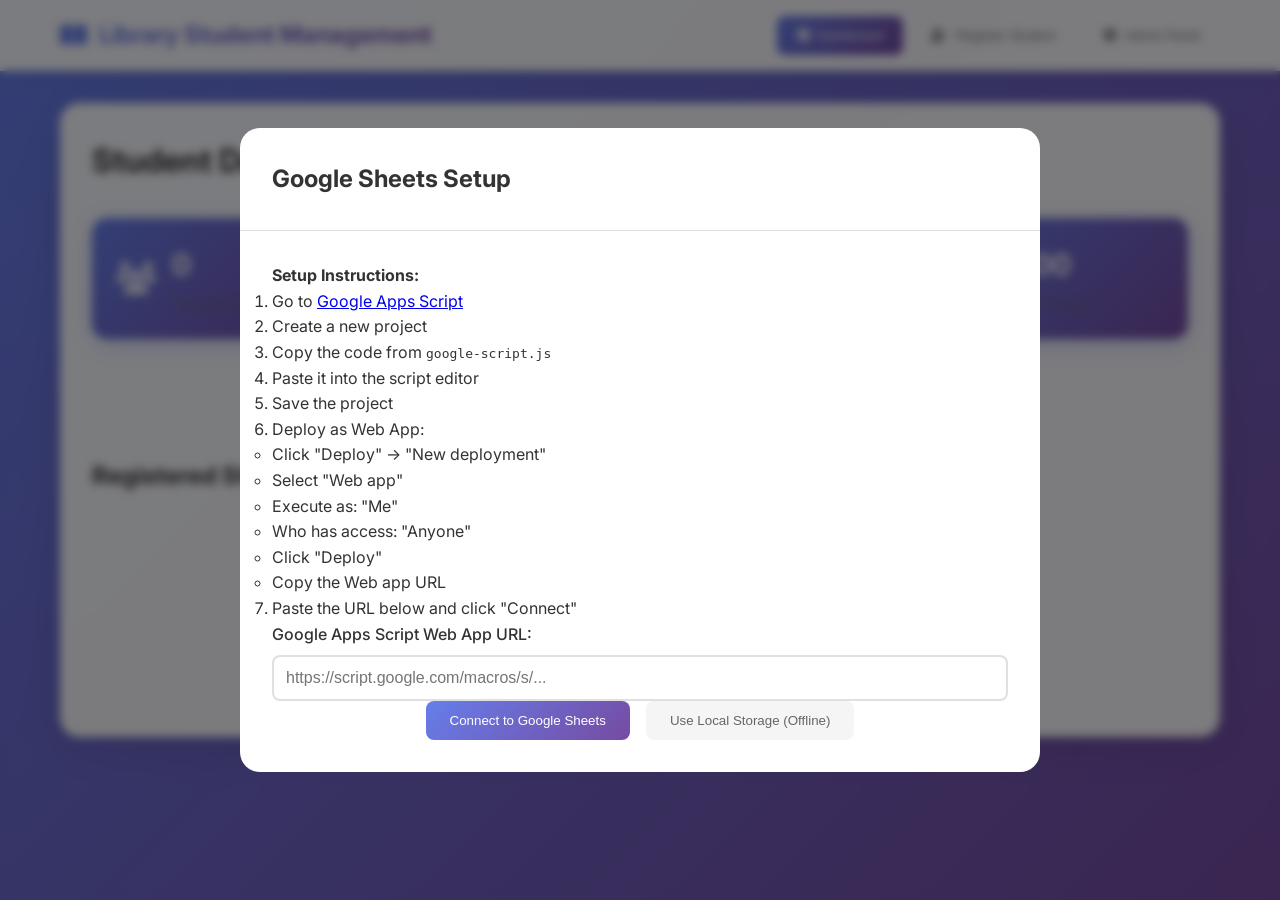
<file: Student-Management-System/index.html>
<!DOCTYPE html>
<html lang="en">
<head>
    <meta charset="UTF-8">
    <meta name="viewport" content="width=device-width, initial-scale=1.0">
    <title>Student Management System - Library</title>
    <link rel="stylesheet" href="styles.css">
    <link href="https://fonts.googleapis.com/css2?family=Inter:wght@300;400;500;600;700&display=swap" rel="stylesheet">
    <link rel="stylesheet" href="https://cdnjs.cloudflare.com/ajax/libs/font-awesome/6.4.0/css/all.min.css">
</head>
<body>
    <!-- Header -->
    <header class="header">
        <div class="container">
            <div class="header-content">
                <div class="logo">
                    <i class="fas fa-book-open"></i>
                    <h1>Library Student Management</h1>
                </div>
                <nav class="nav">
                    <button class="nav-btn active" data-page="dashboard">
                        <i class="fas fa-dashboard"></i> Dashboard
                    </button>
                    <button class="nav-btn" data-page="register">
                        <i class="fas fa-user-plus"></i> Register Student
                    </button>
                    <button class="nav-btn" data-page="admin">
                        <i class="fas fa-cog"></i> Admin Panel
                    </button>
                </nav>
            </div>
        </div>
    </header>

    <!-- Main Content -->
    <main class="main">
        <div class="container">
            <!-- Dashboard Page -->
            <section id="dashboard" class="page active">
                <div class="page-header">
                    <h2>Student Dashboard</h2>
                    <div class="stats-grid">
                        <div class="stat-card">
                            <div class="stat-icon">
                                <i class="fas fa-users"></i>
                            </div>
                            <div class="stat-info">
                                <h3 id="total-students">0</h3>
                                <p>Total Students</p>
                            </div>
                        </div>
                        <div class="stat-card">
                            <div class="stat-icon">
                                <i class="fas fa-desktop"></i>
                            </div>
                            <div class="stat-info">
                                <h3 id="total-desks">0</h3>
                                <p>Assigned Desks</p>
                            </div>
                        </div>
                        <div class="stat-card">
                            <div class="stat-icon">
                                <i class="fas fa-money-bill-wave"></i>
                            </div>
                            <div class="stat-info">
                                <h3 id="total-revenue">₹0</h3>
                                <p>Total Revenue</p>
                            </div>
                        </div>
                        <div class="stat-card">
                            <div class="stat-icon">
                                <i class="fas fa-tag"></i>
                            </div>
                            <div class="stat-info">
                                <h3 id="desk-charge">₹500</h3>
                                <p>Desk Charge</p>
                            </div>
                        </div>
                    </div>
                </div>

                <div class="search-section">
                    <div class="search-container">
                        <i class="fas fa-search"></i>
                        <input type="text" id="search-input" placeholder="Search students by name, email, or desk number...">
                        <button id="clear-search" class="btn-clear">Clear</button>
                    </div>
                </div>

                <div class="students-section">
                    <h3>Registered Students</h3>
                    <div id="students-list" class="students-grid">
                        <!-- Students will be dynamically added here -->
                    </div>
                    <div id="no-students" class="no-data">
                        <i class="fas fa-user-graduate"></i>
                        <p>No students registered yet</p>
                    </div>
                </div>
            </section>

            <!-- Register Student Page -->
            <section id="register" class="page">
                <div class="page-header">
                    <h2>Register New Student</h2>
                    <p>Fill in the student information to register for library desk access</p>
                </div>

                <form id="student-form" class="form-container">
                    <div class="form-grid">
                        <div class="form-group">
                            <label for="student-name">Full Name *</label>
                            <input type="text" id="student-name" required>
                        </div>
                        <div class="form-group">
                            <label for="student-contact">Contact Number *</label>
                            <input type="tel" id="student-contact" required>
                        </div>
                        <div class="form-group">
                            <label for="student-email">Email Address *</label>
                            <input type="email" id="student-email" required>
                        </div>
                        <div class="form-group">
                            <label for="student-address">Address *</label>
                            <input type="text" id="student-address" required>
                        </div>
                        <div class="form-group">
                            <label for="field-study">Field of Study *</label>
                            <select id="field-study" required>
                                <option value="">Select Field</option>
                                <option value="Computer Science">Computer Science</option>
                                <option value="Engineering">Engineering</option>
                                <option value="Medicine">Medicine</option>
                                <option value="Business">Business</option>
                                <option value="Arts">Arts</option>
                                <option value="Science">Science</option>
                                <option value="Other">Other</option>
                            </select>
                        </div>
                        <div class="form-group">
                            <label for="desk-number">Desk Number *</label>
                            <input type="text" id="desk-number" required>
                        </div>
                    </div>

                    <div class="form-actions">
                        <button type="submit" class="btn-primary">
                            <i class="fas fa-save"></i> Register Student
                        </button>
                        <button type="reset" class="btn-secondary">
                            <i class="fas fa-redo"></i> Reset Form
                        </button>
                    </div>
                </form>
            </section>

            <!-- Admin Panel Page -->
            <section id="admin" class="page">
                <div class="page-header">
                    <h2>Admin Panel</h2>
                    <p>Manage system settings and desk charges</p>
                </div>

                <div class="admin-grid">
                    <div class="admin-card">
                        <h3><i class="fas fa-money-bill-wave"></i> Desk Charge Settings</h3>
                        <form id="desk-charge-form">
                            <div class="form-group">
                                <label for="current-charge">Current Desk Charge</label>
                                <div class="input-group">
                                    <span class="input-prefix">₹</span>
                                    <input type="number" id="current-charge" min="0" step="50" value="500">
                                </div>
                            </div>
                            <button type="submit" class="btn-primary">
                                <i class="fas fa-save"></i> Update Charge
                            </button>
                        </form>
                    </div>

                    <div class="admin-card">
                        <h3><i class="fas fa-trash-alt"></i> Data Management</h3>
                        <div class="admin-actions">
                            <button id="export-data" class="btn-secondary">
                                <i class="fas fa-download"></i> Export Data
                            </button>
                            <button id="clear-all-data" class="btn-danger">
                                <i class="fas fa-trash"></i> Clear All Data
                            </button>
                        </div>
                    </div>
                </div>
            </section>
        </div>
    </main>

    <!-- Student Details Modal -->
    <div id="student-modal" class="modal">
        <div class="modal-content">
            <div class="modal-header">
                <h3>Student Details</h3>
                <button class="modal-close">&times;</button>
            </div>
            <div class="modal-body">
                <div id="student-details">
                    <!-- Student details will be dynamically added here -->
                </div>
                
                <div class="payment-section">
                    <h4>Payment Records</h4>
                    <div id="payment-list">
                        <!-- Payment records will be dynamically added here -->
                    </div>
                    <div id="no-payments" class="no-data">
                        <i class="fas fa-receipt"></i>
                        <p>No payment records found</p>
                    </div>
                    
                    <div class="add-payment">
                        <h5>Add New Payment</h5>
                        <form id="payment-form">
                            <div class="form-row">
                                <div class="form-group">
                                    <label for="payment-amount">Amount (₹)</label>
                                    <input type="number" id="payment-amount" min="0" step="50" required>
                                </div>
                                <div class="form-group">
                                    <label for="payment-date">Date</label>
                                    <input type="date" id="payment-date" required>
                                </div>
                                <div class="form-group">
                                    <label for="payment-method">Method</label>
                                    <select id="payment-method" required>
                                        <option value="">Select Method</option>
                                        <option value="Cash">Cash</option>
                                        <option value="Card">Card</option>
                                        <option value="Online">Online Transfer</option>
                                        <option value="Check">Check</option>
                                    </select>
                                </div>
                            </div>
                            <button type="submit" class="btn-primary">
                                <i class="fas fa-plus"></i> Add Payment
                            </button>
                        </form>
                    </div>
                </div>
            </div>
        </div>
    </div>

    <!-- Success/Error Messages -->
    <div id="message" class="message"></div>

    <!-- JavaScript -->
    <script src="script-google-sheets.js"></script>
</body>
</html>
</file>
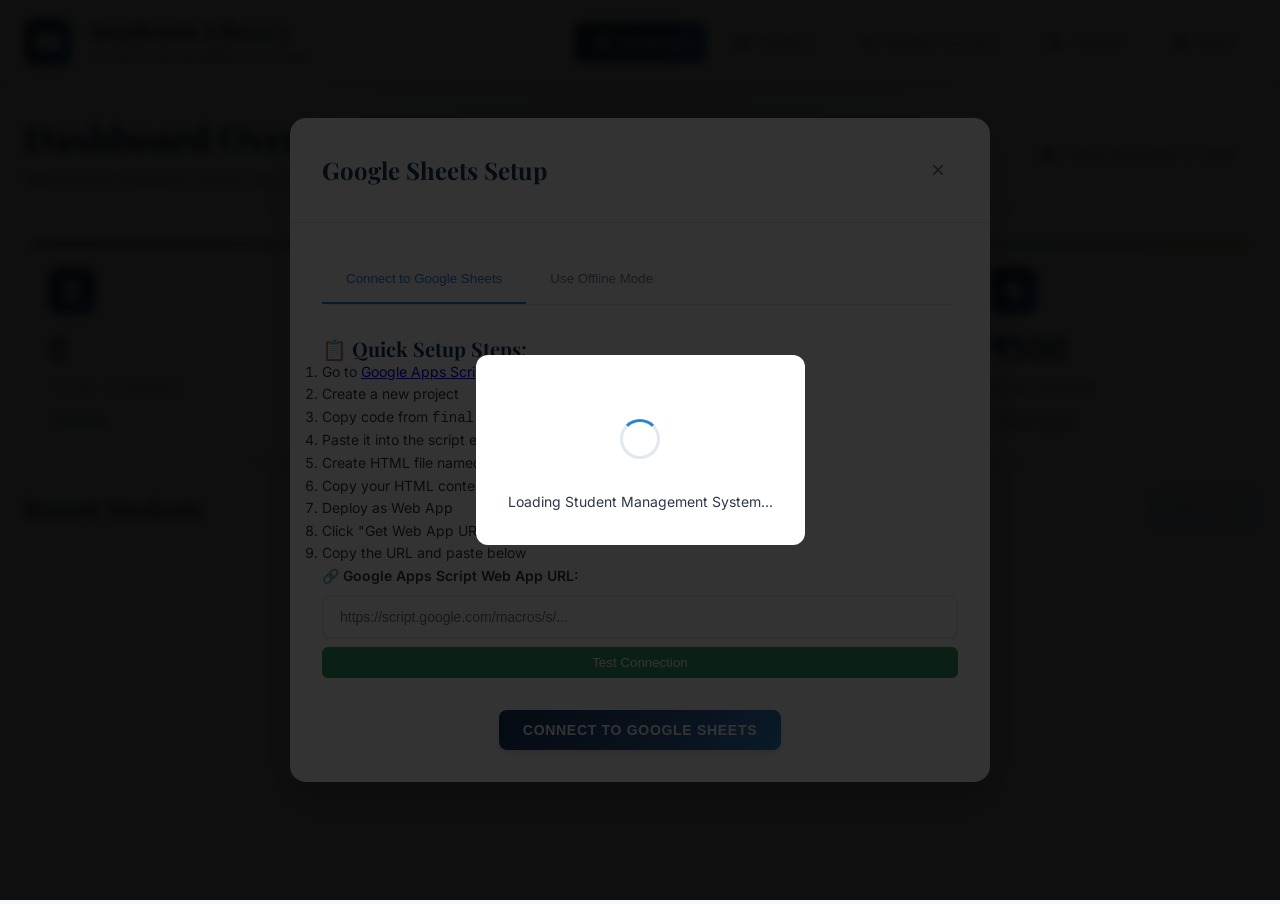
<file: Student-Management-System/final.html>
<!DOCTYPE html>
<html lang="en">
<head>
    <meta charset="UTF-8">
    <meta name="viewport" content="width=device-width, initial-scale=1.0">
    <title>Academic Library Management System</title>
    <link rel="stylesheet" href="styles-new.css">
    <link href="https://fonts.googleapis.com/css2?family=Playfair+Display:wght@400;700;900&family=Inter:wght@300;400;500;600;700&family=JetBrains+Mono:wght@400;500&display=swap" rel="stylesheet">
    <link rel="stylesheet" href="https://cdnjs.cloudflare.com/ajax/libs/font-awesome/6.4.0/css/all.min.css">
</head>
<body>
    <!-- Loading Overlay -->
    <div id="loading-overlay" style="position: fixed; top: 0; left: 0; width: 100%; height: 100%; background: rgba(0,0,0,0.8); display: flex; align-items: center; justify-content: center; z-index: 10000;">
        <div style="background: white; padding: 2rem; border-radius: 12px; text-align: center;">
            <div class="spinner"></div>
            <p style="margin-top: 1rem; color: var(--text-primary); font-family: 'Inter', sans-serif;">Loading Student Management System...</p>
        </div>
    </div>

    <!-- Header -->
    <header class="header">
        <div class="container">
            <div class="header-content">
                <div class="logo">
                    <div class="logo-icon">
                        <i class="fas fa-book-open"></i>
                    </div>
                    <div class="logo-text">
                        <h1>Academic Library</h1>
                        <span class="tagline">Student Management System</span>
                    </div>
                </div>
                <nav class="nav">
                    <button class="nav-btn active" data-page="dashboard">
                        <i class="fas fa-th-large"></i>
                        <span>Dashboard</span>
                    </button>
                    <button class="nav-btn" data-page="students">
                        <i class="fas fa-users"></i>
                        <span>Students</span>
                    </button>
                    <button class="nav-btn" data-page="monthly-payments">
                        <i class="fas fa-chart-line"></i>
                        <span>Monthly Payments</span>
                    </button>
                    <button class="nav-btn" data-page="register">
                        <i class="fas fa-user-plus"></i>
                        <span>Register</span>
                    </button>
                    <button class="nav-btn" data-page="admin">
                        <i class="fas fa-cog"></i>
                        <span>Admin</span>
                    </button>
                </nav>
            </div>
        </div>
    </header>

    <!-- Main Content -->
    <main class="main">
        <div class="container">
            <!-- Dashboard Page -->
            <section id="dashboard" class="page active">
                <div class="page-header">
                    <div class="header-left">
                        <h2 class="page-title">Dashboard Overview</h2>
                        <p class="page-subtitle">Welcome to Academic Library Management System</p>
                    </div>
                    <div class="header-right">
                        <div class="date-display">
                            <i class="fas fa-calendar-alt"></i>
                            <span id="current-date"></span>
                        </div>
                    </div>
                </div>

                <div class="stats-grid">
                    <div class="stat-card primary">
                        <div class="stat-icon">
                            <i class="fas fa-user-graduate"></i>
                        </div>
                        <div class="stat-content">
                            <h3 id="total-students" class="stat-number">0</h3>
                            <p class="stat-label">Total Students</p>
                            <div class="stat-change positive">
                                <i class="fas fa-arrow-up"></i>
                                <span>Active</span>
                            </div>
                        </div>
                    </div>
                    <div class="stat-card secondary">
                        <div class="stat-icon">
                            <i class="fas fa-desktop"></i>
                        </div>
                        <div class="stat-content">
                            <h3 id="total-desks" class="stat-number">0</h3>
                            <p class="stat-label">Assigned Desks</p>
                            <div class="stat-change neutral">
                                <i class="fas fa-equals"></i>
                                <span>Occupied</span>
                            </div>
                        </div>
                    </div>
                    <div class="stat-card success">
                        <div class="stat-icon">
                            <i class="fas fa-rupee-sign"></i>
                        </div>
                        <div class="stat-content">
                            <h3 id="total-revenue" class="stat-number">₹0</h3>
                            <p class="stat-label">Total Revenue</p>
                            <div class="stat-change positive">
                                <i class="fas fa-arrow-up"></i>
                                <span>Generated</span>
                            </div>
                        </div>
                    </div>
                    <div class="stat-card accent">
                        <div class="stat-icon">
                            <i class="fas fa-tag"></i>
                        </div>
                        <div class="stat-content">
                            <h3 id="desk-charge" class="stat-number">₹500</h3>
                            <p class="stat-label">Desk Charge</p>
                            <div class="stat-change neutral">
                                <i class="fas fa-sync"></i>
                                <span>Per Month</span>
                            </div>
                        </div>
                    </div>
                </div>

                <div class="recent-section">
                    <div class="section-header">
                        <h3>Recent Students</h3>
                        <button class="btn-view-all" onclick="sms.switchPage('students')">
                            View All <i class="fas fa-arrow-right"></i>
                        </button>
                    </div>
                    <div id="recent-students" class="recent-list">
                        <!-- Recent students will be displayed here -->
                    </div>
                </div>
            </section>

            <!-- Students Page -->
            <section id="students" class="page">
                <div class="page-header">
                    <div class="header-left">
                        <h2 class="page-title">Student Directory</h2>
                        <p class="page-subtitle">Click on student name to view detailed information</p>
                    </div>
                    <div class="header-right">
                        <div class="search-container">
                            <i class="fas fa-search"></i>
                            <input type="text" id="search-input" placeholder="Search students by name, email, or desk...">
                            <button id="clear-search" class="btn-clear">
                                <i class="fas fa-times"></i>
                            </button>
                        </div>
                    </div>
                </div>

                <div class="students-directory">
                    <div id="students-list" class="students-grid">
                        <!-- Students will be dynamically added here -->
                    </div>
                    <div id="no-students" class="no-data">
                        <div class="no-data-icon">
                            <i class="fas fa-user-graduate"></i>
                        </div>
                        <h3>No Students Found</h3>
                        <p>No students have been registered yet. Start by registering your first student.</p>
                        <button class="btn-primary" onclick="sms.switchPage('register')">
                            <i class="fas fa-user-plus"></i> Register First Student
                        </button>
                    </div>
                </div>
            </section>

            <!-- Monthly Payments Page -->
            <section id="monthly-payments" class="page">
                <div class="page-header">
                    <div class="header-left">
                        <h2 class="page-title">Monthly Payment Report</h2>
                        <p class="page-subtitle">View all payments received in current month</p>
                    </div>
                    <div class="header-right">
                        <div class="month-selector">
                            <select id="payment-month">
                                <!-- Month options will be populated dynamically -->
                            </select>
                            <select id="payment-year">
                                <!-- Year options will be populated dynamically -->
                            </select>
                        </div>
                    </div>
                </div>

                <div class="payment-summary">
                    <div class="summary-card">
                        <h3>Monthly Summary</h3>
                        <div class="summary-stats">
                            <div class="summary-item">
                                <span class="summary-label">Total Payments:</span>
                                <span id="monthly-total-payments" class="summary-value">0</span>
                            </div>
                            <div class="summary-item">
                                <span class="summary-label">Total Amount:</span>
                                <span id="monthly-total-amount" class="summary-value">₹0</span>
                            </div>
                            <div class="summary-item">
                                <span class="summary-label">Unique Students:</span>
                                <span id="monthly-unique-students" class="summary-value">0</span>
                            </div>
                        </div>
                    </div>
                </div>

                <div class="payments-table-container">
                    <table class="payments-table">
                        <thead>
                            <tr>
                                <th>Student Name</th>
                                <th>Desk Number</th>
                                <th>Amount</th>
                                <th>Payment Method</th>
                                <th>Date</th>
                            </tr>
                        </thead>
                        <tbody id="monthly-payments-list">
                            <!-- Monthly payments will be displayed here -->
                        </tbody>
                    </table>
                    <div id="no-monthly-payments" class="no-data">
                        <div class="no-data-icon">
                            <i class="fas fa-receipt"></i>
                        </div>
                        <h3>No Payments This Month</h3>
                        <p>No payments have been recorded for selected month.</p>
                    </div>
                </div>
            </section>

            <!-- Register Student Page -->
            <section id="register" class="page">
                <div class="page-header">
                    <div class="header-left">
                        <h2 class="page-title">Register New Student</h2>
                        <p class="page-subtitle">Enroll a new student in library system</p>
                    </div>
                </div>

                <div class="form-container">
                    <form id="student-form" class="modern-form">
                        <div class="form-section">
                            <h3 class="section-title">Personal Information</h3>
                            <div class="form-grid">
                                <div class="form-group">
                                    <label for="student-name">Full Name *</label>
                                    <input type="text" id="student-name" required>
                                </div>
                                <div class="form-group">
                                    <label for="student-contact">Contact Number *</label>
                                    <input type="tel" id="student-contact" required>
                                </div>
                                <div class="form-group">
                                    <label for="student-email">Email Address *</label>
                                    <input type="email" id="student-email" required>
                                </div>
                                <div class="form-group">
                                    <label for="student-address">Address *</label>
                                    <input type="text" id="student-address" required>
                                </div>
                            </div>
                        </div>

                        <div class="form-section">
                            <h3 class="section-title">Academic Information</h3>
                            <div class="form-grid">
                                <div class="form-group">
                                    <label for="field-study">Field of Study *</label>
                                    <select id="field-study" required>
                                        <option value="">Select Field</option>
                                        <option value="Computer Science">Computer Science</option>
                                        <option value="Engineering">Engineering</option>
                                        <option value="Medicine">Medicine</option>
                                        <option value="Business">Business</option>
                                        <option value="Arts">Arts</option>
                                        <option value="Science">Science</option>
                                        <option value="Other">Other</option>
                                    </select>
                                </div>
                                <div class="form-group">
                                    <label for="desk-number">Desk Number *</label>
                                    <input type="text" id="desk-number" required>
                                </div>
                            </div>
                        </div>

                        <div class="form-actions">
                            <button type="submit" class="btn-primary">
                                <i class="fas fa-save"></i> Register Student
                            </button>
                            <button type="reset" class="btn-secondary">
                                <i class="fas fa-redo"></i> Reset Form
                            </button>
                        </div>
                    </form>
                </div>
            </section>

            <!-- Student Detail Page -->
            <section id="student-detail" class="page">
                <div class="page-header">
                    <button class="btn-back" onclick="sms.switchPage('students')">
                        <i class="fas fa-arrow-left"></i> Back to Students
                    </button>
                    <div class="header-left">
                        <h2 class="page-title" id="student-detail-name">Student Details</h2>
                        <p class="page-subtitle">Complete student information and payment history</p>
                    </div>
                </div>

                <div class="student-detail-container">
                    <div class="student-info-card">
                        <h3>Personal Information</h3>
                        <div id="student-details" class="detail-grid">
                            <!-- Student details will be dynamically added here -->
                        </div>
                    </div>

                    <div class="payment-card">
                        <h3>Payment Records</h3>
                        <div id="payment-list" class="payment-list">
                            <!-- Payment records will be dynamically added here -->
                        </div>
                        <div id="no-payments" class="no-data">
                            <div class="no-data-icon">
                                <i class="fas fa-receipt"></i>
                            </div>
                            <h3>No Payment Records</h3>
                            <p>This student hasn't made any payments yet.</p>
                        </div>
                        
                        <div class="add-payment-section">
                            <h4>Add New Payment</h4>
                            <form id="payment-form" class="payment-form">
                                <div class="form-row">
                                    <div class="form-group">
                                        <label for="payment-amount">Amount (₹)</label>
                                        <input type="number" id="payment-amount" min="0" step="50" required>
                                    </div>
                                    <div class="form-group">
                                        <label for="payment-date">Date</label>
                                        <input type="date" id="payment-date" required>
                                    </div>
                                    <div class="form-group">
                                        <label for="payment-method">Method</label>
                                        <select id="payment-method" required>
                                            <option value="">Select Method</option>
                                            <option value="Cash">Cash</option>
                                            <option value="Card">Card</option>
                                            <option value="Online">Online Transfer</option>
                                            <option value="Check">Check</option>
                                        </select>
                                    </div>
                                </div>
                                <button type="submit" class="btn-primary">
                                    <i class="fas fa-plus"></i> Add Payment
                                </button>
                            </form>
                        </div>
                    </div>
                </div>
            </section>

            <!-- Admin Panel Page -->
            <section id="admin" class="page">
                <div class="page-header">
                    <div class="header-left">
                        <h2 class="page-title">Admin Panel</h2>
                        <p class="page-subtitle">System configuration and data management</p>
                    </div>
                </div>

                <div class="admin-grid">
                    <div class="admin-card">
                        <div class="card-header">
                            <i class="fas fa-rupee-sign"></i>
                            <h3>Desk Charge Settings</h3>
                        </div>
                        <form id="desk-charge-form" class="admin-form">
                            <div class="form-group">
                                <label for="current-charge">Current Desk Charge</label>
                                <div class="input-group">
                                    <span class="input-prefix">₹</span>
                                    <input type="number" id="current-charge" min="0" step="50" value="500">
                                </div>
                            </div>
                            <button type="submit" class="btn-primary">
                                <i class="fas fa-save"></i> Update Charge
                            </button>
                        </form>
                    </div>

                    <div class="admin-card">
                        <div class="card-header">
                            <i class="fas fa-database"></i>
                            <h3>Data Management</h3>
                        </div>
                        <div class="admin-actions">
                            <button id="export-data" class="btn-secondary">
                                <i class="fas fa-download"></i> Export Data
                            </button>
                            <button id="clear-all-data" class="btn-danger">
                                <i class="fas fa-trash"></i> Clear All Data
                            </button>
                        </div>
                    </div>

                    <div class="admin-card">
                        <div class="card-header">
                            <i class="fas fa-chart-bar"></i>
                            <h3>System Status</h3>
                        </div>
                        <div class="system-stats">
                            <div class="stat-item">
                                <span class="stat-label">Total Registered:</span>
                                <span id="admin-total-students" class="stat-value">0</span>
                            </div>
                            <div class="stat-item">
                                <span class="stat-label">Active Desks:</span>
                                <span id="admin-active-desks" class="stat-value">0</span>
                            </div>
                            <div class="stat-item">
                                <span class="stat-label">This Month Revenue:</span>
                                <span id="admin-monthly-revenue" class="stat-value">₹0</span>
                            </div>
                            <div class="stat-item">
                                <span class="stat-label">Connection Status:</span>
                                <span id="connection-status" class="stat-value">Checking...</span>
                            </div>
                        </div>
                    </div>
                </div>
            </section>
        </div>
    </main>

    <!-- Success/Error Messages -->
    <div id="message" class="message"></div>

    <!-- JavaScript -->
    <script src="final-script.js"></script>
</body>
</html>
</file>
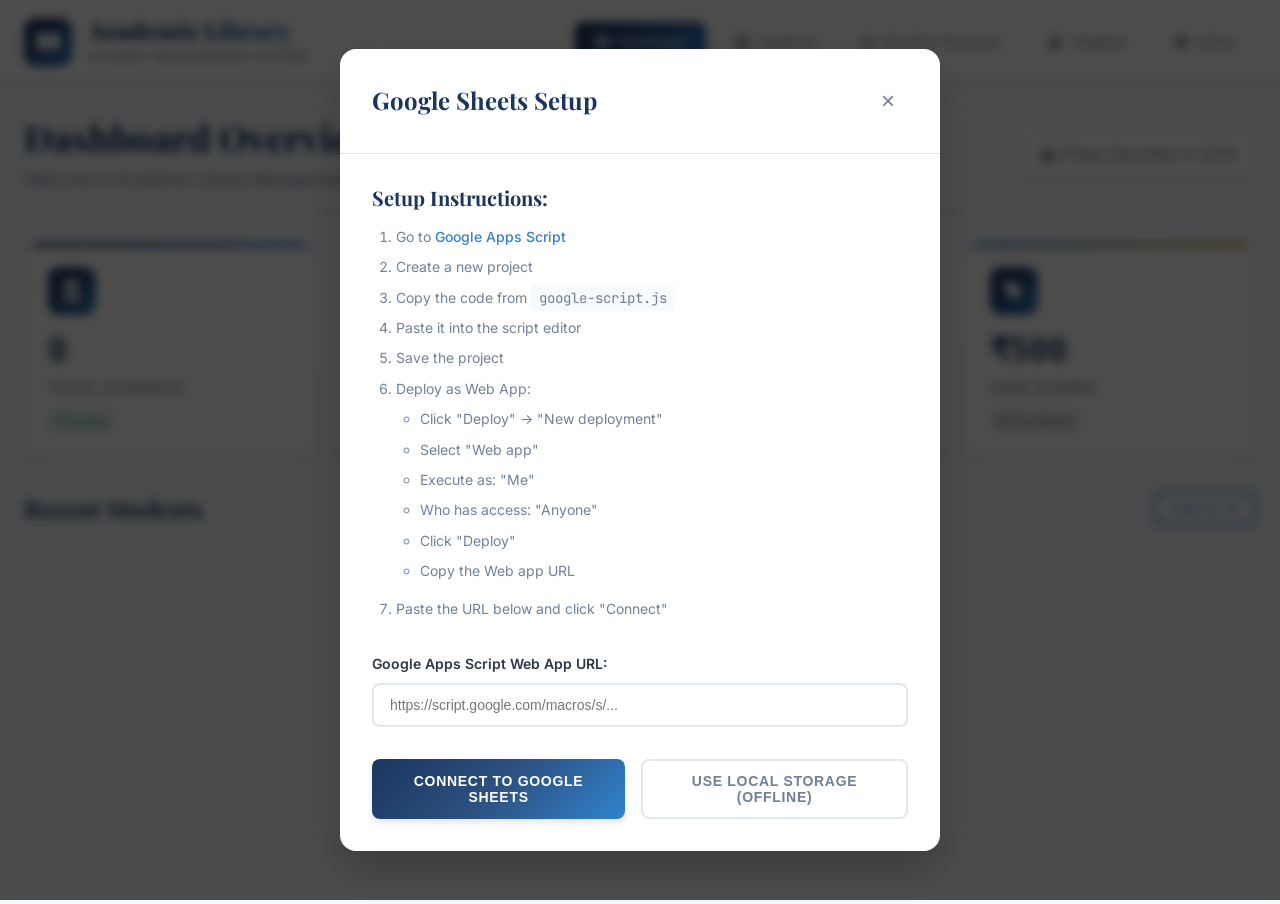
<file: Student-Management-System/index-new.html>
<!DOCTYPE html>
<html lang="en">
<head>
    <meta charset="UTF-8">
    <meta name="viewport" content="width=device-width, initial-scale=1.0">
    <title>Academic Library Management System</title>
    <link rel="stylesheet" href="styles-new.css">
    <link href="https://fonts.googleapis.com/css2?family=Playfair+Display:wght@400;700;900&family=Inter:wght@300;400;500;600;700&family=JetBrains+Mono:wght@400;500&display=swap" rel="stylesheet">
    <link rel="stylesheet" href="https://cdnjs.cloudflare.com/ajax/libs/font-awesome/6.4.0/css/all.min.css">
</head>
<body>
    <!-- Header -->
    <header class="header">
        <div class="container">
            <div class="header-content">
                <div class="logo">
                    <div class="logo-icon">
                        <i class="fas fa-book-open"></i>
                    </div>
                    <div class="logo-text">
                        <h1>Academic Library</h1>
                        <span class="tagline">Student Management System</span>
                    </div>
                </div>
                <nav class="nav">
                    <button class="nav-btn active" data-page="dashboard">
                        <i class="fas fa-th-large"></i>
                        <span>Dashboard</span>
                    </button>
                    <button class="nav-btn" data-page="students">
                        <i class="fas fa-users"></i>
                        <span>Students</span>
                    </button>
                    <button class="nav-btn" data-page="monthly-payments">
                        <i class="fas fa-chart-line"></i>
                        <span>Monthly Payments</span>
                    </button>
                    <button class="nav-btn" data-page="register">
                        <i class="fas fa-user-plus"></i>
                        <span>Register</span>
                    </button>
                    <button class="nav-btn" data-page="admin">
                        <i class="fas fa-cog"></i>
                        <span>Admin</span>
                    </button>
                </nav>
            </div>
        </div>
    </header>

    <!-- Main Content -->
    <main class="main">
        <div class="container">
            <!-- Dashboard Page -->
            <section id="dashboard" class="page active">
                <div class="page-header">
                    <div class="header-left">
                        <h2 class="page-title">Dashboard Overview</h2>
                        <p class="page-subtitle">Welcome to Academic Library Management System</p>
                    </div>
                    <div class="header-right">
                        <div class="date-display">
                            <i class="fas fa-calendar-alt"></i>
                            <span id="current-date"></span>
                        </div>
                    </div>
                </div>

                <div class="stats-grid">
                    <div class="stat-card primary">
                        <div class="stat-icon">
                            <i class="fas fa-user-graduate"></i>
                        </div>
                        <div class="stat-content">
                            <h3 id="total-students" class="stat-number">0</h3>
                            <p class="stat-label">Total Students</p>
                            <div class="stat-change positive">
                                <i class="fas fa-arrow-up"></i>
                                <span>Active</span>
                            </div>
                        </div>
                    </div>
                    <div class="stat-card secondary">
                        <div class="stat-icon">
                            <i class="fas fa-desktop"></i>
                        </div>
                        <div class="stat-content">
                            <h3 id="total-desks" class="stat-number">0</h3>
                            <p class="stat-label">Assigned Desks</p>
                            <div class="stat-change neutral">
                                <i class="fas fa-equals"></i>
                                <span>Occupied</span>
                            </div>
                        </div>
                    </div>
                    <div class="stat-card success">
                        <div class="stat-icon">
                            <i class="fas fa-rupee-sign"></i>
                        </div>
                        <div class="stat-content">
                            <h3 id="total-revenue" class="stat-number">₹0</h3>
                            <p class="stat-label">Total Revenue</p>
                            <div class="stat-change positive">
                                <i class="fas fa-arrow-up"></i>
                                <span>Generated</span>
                            </div>
                        </div>
                    </div>
                    <div class="stat-card accent">
                        <div class="stat-icon">
                            <i class="fas fa-tag"></i>
                        </div>
                        <div class="stat-content">
                            <h3 id="desk-charge" class="stat-number">₹500</h3>
                            <p class="stat-label">Desk Charge</p>
                            <div class="stat-change neutral">
                                <i class="fas fa-sync"></i>
                                <span>Per Month</span>
                            </div>
                        </div>
                    </div>
                </div>

                <div class="recent-section">
                    <div class="section-header">
                        <h3>Recent Students</h3>
                        <button class="btn-view-all" onclick="sms.switchPage('students')">
                            View All <i class="fas fa-arrow-right"></i>
                        </button>
                    </div>
                    <div id="recent-students" class="recent-list">
                        <!-- Recent students will be displayed here -->
                    </div>
                </div>
            </section>

            <!-- Students Page -->
            <section id="students" class="page">
                <div class="page-header">
                    <div class="header-left">
                        <h2 class="page-title">Student Directory</h2>
                        <p class="page-subtitle">Click on student name to view detailed information</p>
                    </div>
                    <div class="header-right">
                        <div class="search-container">
                            <i class="fas fa-search"></i>
                            <input type="text" id="search-input" placeholder="Search students by name, email, or desk...">
                            <button id="clear-search" class="btn-clear">
                                <i class="fas fa-times"></i>
                            </button>
                        </div>
                    </div>
                </div>

                <div class="students-directory">
                    <div id="students-list" class="students-grid">
                        <!-- Students will be dynamically added here -->
                    </div>
                    <div id="no-students" class="no-data">
                        <div class="no-data-icon">
                            <i class="fas fa-user-graduate"></i>
                        </div>
                        <h3>No Students Found</h3>
                        <p>No students have been registered yet. Start by registering your first student.</p>
                        <button class="btn-primary" onclick="sms.switchPage('register')">
                            <i class="fas fa-user-plus"></i> Register First Student
                        </button>
                    </div>
                </div>
            </section>

            <!-- Monthly Payments Page -->
            <section id="monthly-payments" class="page">
                <div class="page-header">
                    <div class="header-left">
                        <h2 class="page-title">Monthly Payment Report</h2>
                        <p class="page-subtitle">View all payments received in the current month</p>
                    </div>
                    <div class="header-right">
                        <div class="month-selector">
                            <select id="payment-month">
                                <!-- Month options will be populated dynamically -->
                            </select>
                            <select id="payment-year">
                                <!-- Year options will be populated dynamically -->
                            </select>
                        </div>
                    </div>
                </div>

                <div class="payment-summary">
                    <div class="summary-card">
                        <h3>Monthly Summary</h3>
                        <div class="summary-stats">
                            <div class="summary-item">
                                <span class="summary-label">Total Payments:</span>
                                <span id="monthly-total-payments" class="summary-value">0</span>
                            </div>
                            <div class="summary-item">
                                <span class="summary-label">Total Amount:</span>
                                <span id="monthly-total-amount" class="summary-value">₹0</span>
                            </div>
                            <div class="summary-item">
                                <span class="summary-label">Unique Students:</span>
                                <span id="monthly-unique-students" class="summary-value">0</span>
                            </div>
                        </div>
                    </div>
                </div>

                <div class="payments-table-container">
                    <table class="payments-table">
                        <thead>
                            <tr>
                                <th>Student Name</th>
                                <th>Desk Number</th>
                                <th>Amount</th>
                                <th>Payment Method</th>
                                <th>Date</th>
                            </tr>
                        </thead>
                        <tbody id="monthly-payments-list">
                            <!-- Monthly payments will be displayed here -->
                        </tbody>
                    </table>
                    <div id="no-monthly-payments" class="no-data">
                        <div class="no-data-icon">
                            <i class="fas fa-receipt"></i>
                        </div>
                        <h3>No Payments This Month</h3>
                        <p>No payments have been recorded for the selected month.</p>
                    </div>
                </div>
            </section>

            <!-- Register Student Page -->
            <section id="register" class="page">
                <div class="page-header">
                    <div class="header-left">
                        <h2 class="page-title">Register New Student</h2>
                        <p class="page-subtitle">Enroll a new student in the library system</p>
                    </div>
                </div>

                <div class="form-container">
                    <form id="student-form" class="modern-form">
                        <div class="form-section">
                            <h3 class="section-title">Personal Information</h3>
                            <div class="form-grid">
                                <div class="form-group">
                                    <label for="student-name">Full Name *</label>
                                    <input type="text" id="student-name" required>
                                </div>
                                <div class="form-group">
                                    <label for="student-contact">Contact Number *</label>
                                    <input type="tel" id="student-contact" required>
                                </div>
                                <div class="form-group">
                                    <label for="student-email">Email Address *</label>
                                    <input type="email" id="student-email" required>
                                </div>
                                <div class="form-group">
                                    <label for="student-address">Address *</label>
                                    <input type="text" id="student-address" required>
                                </div>
                            </div>
                        </div>

                        <div class="form-section">
                            <h3 class="section-title">Academic Information</h3>
                            <div class="form-grid">
                                <div class="form-group">
                                    <label for="field-study">Field of Study *</label>
                                    <select id="field-study" required>
                                        <option value="">Select Field</option>
                                        <option value="Computer Science">Computer Science</option>
                                        <option value="Engineering">Engineering</option>
                                        <option value="Medicine">Medicine</option>
                                        <option value="Business">Business</option>
                                        <option value="Arts">Arts</option>
                                        <option value="Science">Science</option>
                                        <option value="Other">Other</option>
                                    </select>
                                </div>
                                <div class="form-group">
                                    <label for="desk-number">Desk Number *</label>
                                    <input type="text" id="desk-number" required>
                                </div>
                            </div>
                        </div>

                        <div class="form-actions">
                            <button type="submit" class="btn-primary">
                                <i class="fas fa-save"></i> Register Student
                            </button>
                            <button type="reset" class="btn-secondary">
                                <i class="fas fa-redo"></i> Reset Form
                            </button>
                        </div>
                    </form>
                </div>
            </section>

            <!-- Student Detail Page -->
            <section id="student-detail" class="page">
                <div class="page-header">
                    <button class="btn-back" onclick="sms.switchPage('students')">
                        <i class="fas fa-arrow-left"></i> Back to Students
                    </button>
                    <div class="header-left">
                        <h2 class="page-title" id="student-detail-name">Student Details</h2>
                        <p class="page-subtitle">Complete student information and payment history</p>
                    </div>
                </div>

                <div class="student-detail-container">
                    <div class="student-info-card">
                        <h3>Personal Information</h3>
                        <div id="student-details" class="detail-grid">
                            <!-- Student details will be dynamically added here -->
                        </div>
                    </div>

                    <div class="payment-card">
                        <h3>Payment Records</h3>
                        <div id="payment-list" class="payment-list">
                            <!-- Payment records will be dynamically added here -->
                        </div>
                        <div id="no-payments" class="no-data">
                            <div class="no-data-icon">
                                <i class="fas fa-receipt"></i>
                            </div>
                            <h3>No Payment Records</h3>
                            <p>This student hasn't made any payments yet.</p>
                        </div>
                        
                        <div class="add-payment-section">
                            <h4>Add New Payment</h4>
                            <form id="payment-form" class="payment-form">
                                <div class="form-row">
                                    <div class="form-group">
                                        <label for="payment-amount">Amount (₹)</label>
                                        <input type="number" id="payment-amount" min="0" step="50" required>
                                    </div>
                                    <div class="form-group">
                                        <label for="payment-date">Date</label>
                                        <input type="date" id="payment-date" required>
                                    </div>
                                    <div class="form-group">
                                        <label for="payment-method">Method</label>
                                        <select id="payment-method" required>
                                            <option value="">Select Method</option>
                                            <option value="Cash">Cash</option>
                                            <option value="Card">Card</option>
                                            <option value="Online">Online Transfer</option>
                                            <option value="Check">Check</option>
                                        </select>
                                    </div>
                                </div>
                                <button type="submit" class="btn-primary">
                                    <i class="fas fa-plus"></i> Add Payment
                                </button>
                            </form>
                        </div>
                    </div>
                </div>
            </section>

            <!-- Admin Panel Page -->
            <section id="admin" class="page">
                <div class="page-header">
                    <div class="header-left">
                        <h2 class="page-title">Admin Panel</h2>
                        <p class="page-subtitle">System configuration and data management</p>
                    </div>
                </div>

                <div class="admin-grid">
                    <div class="admin-card">
                        <div class="card-header">
                            <i class="fas fa-rupee-sign"></i>
                            <h3>Desk Charge Settings</h3>
                        </div>
                        <form id="desk-charge-form" class="admin-form">
                            <div class="form-group">
                                <label for="current-charge">Current Desk Charge</label>
                                <div class="input-group">
                                    <span class="input-prefix">₹</span>
                                    <input type="number" id="current-charge" min="0" step="50" value="500">
                                </div>
                            </div>
                            <button type="submit" class="btn-primary">
                                <i class="fas fa-save"></i> Update Charge
                            </button>
                        </form>
                    </div>

                    <div class="admin-card">
                        <div class="card-header">
                            <i class="fas fa-database"></i>
                            <h3>Data Management</h3>
                        </div>
                        <div class="admin-actions">
                            <button id="export-data" class="btn-secondary">
                                <i class="fas fa-download"></i> Export Data
                            </button>
                            <button id="clear-all-data" class="btn-danger">
                                <i class="fas fa-trash"></i> Clear All Data
                            </button>
                        </div>
                    </div>

                    <div class="admin-card">
                        <div class="card-header">
                            <i class="fas fa-chart-bar"></i>
                            <h3>System Statistics</h3>
                        </div>
                        <div class="system-stats">
                            <div class="stat-item">
                                <span class="stat-label">Total Registered:</span>
                                <span id="admin-total-students" class="stat-value">0</span>
                            </div>
                            <div class="stat-item">
                                <span class="stat-label">Active Desks:</span>
                                <span id="admin-active-desks" class="stat-value">0</span>
                            </div>
                            <div class="stat-item">
                                <span class="stat-label">This Month Revenue:</span>
                                <span id="admin-monthly-revenue" class="stat-value">₹0</span>
                            </div>
                        </div>
                    </div>
                </div>
            </section>
        </div>
    </main>

    <!-- Success/Error Messages -->
    <div id="message" class="message"></div>

    <!-- JavaScript -->
    <script src="script-new.js"></script>
</body>
</html>
</file>
<file: Student-Management-System/styles.css>
/* Reset and Base Styles */
* {
    margin: 0;
    padding: 0;
    box-sizing: border-box;
}

body {
    font-family: 'Inter', -apple-system, BlinkMacSystemFont, 'Segoe UI', Roboto, sans-serif;
    line-height: 1.6;
    color: #333;
    background: linear-gradient(135deg, #667eea 0%, #764ba2 100%);
    min-height: 100vh;
}

.container {
    max-width: 1200px;
    margin: 0 auto;
    padding: 0 20px;
}

/* Header Styles */
.header {
    background: rgba(255, 255, 255, 0.95);
    backdrop-filter: blur(10px);
    box-shadow: 0 2px 20px rgba(0, 0, 0, 0.1);
    position: sticky;
    top: 0;
    z-index: 100;
}

.header-content {
    display: flex;
    justify-content: space-between;
    align-items: center;
    padding: 1rem 0;
}

.logo {
    display: flex;
    align-items: center;
    gap: 0.75rem;
}

.logo i {
    font-size: 1.5rem;
    color: #667eea;
}

.logo h1 {
    font-size: 1.5rem;
    font-weight: 700;
    background: linear-gradient(135deg, #667eea, #764ba2);
    -webkit-background-clip: text;
    -webkit-text-fill-color: transparent;
}

.nav {
    display: flex;
    gap: 0.5rem;
}

.nav-btn {
    padding: 0.75rem 1.25rem;
    border: none;
    background: transparent;
    color: #666;
    border-radius: 8px;
    cursor: pointer;
    transition: all 0.3s ease;
    font-weight: 500;
    display: flex;
    align-items: center;
    gap: 0.5rem;
}

.nav-btn:hover {
    background: rgba(102, 126, 234, 0.1);
    color: #667eea;
}

.nav-btn.active {
    background: linear-gradient(135deg, #667eea, #764ba2);
    color: white;
}

/* Main Content */
.main {
    padding: 2rem 0;
    min-height: calc(100vh - 80px);
}

.page {
    display: none;
    background: rgba(255, 255, 255, 0.95);
    backdrop-filter: blur(10px);
    border-radius: 20px;
    padding: 2rem;
    box-shadow: 0 10px 40px rgba(0, 0, 0, 0.1);
}

.page.active {
    display: block;
    animation: fadeIn 0.3s ease;
}

@keyframes fadeIn {
    from {
        opacity: 0;
        transform: translateY(20px);
    }
    to {
        opacity: 1;
        transform: translateY(0);
    }
}

/* Page Header */
.page-header {
    margin-bottom: 2rem;
}

.page-header h2 {
    font-size: 2rem;
    font-weight: 700;
    color: #333;
    margin-bottom: 0.5rem;
}

.page-header p {
    color: #666;
    font-size: 1.1rem;
}

/* Stats Grid */
.stats-grid {
    display: grid;
    grid-template-columns: repeat(auto-fit, minmax(250px, 1fr));
    gap: 1.5rem;
    margin-top: 2rem;
}

.stat-card {
    background: linear-gradient(135deg, #667eea, #764ba2);
    color: white;
    padding: 1.5rem;
    border-radius: 15px;
    display: flex;
    align-items: center;
    gap: 1rem;
    box-shadow: 0 5px 20px rgba(102, 126, 234, 0.3);
    transition: transform 0.3s ease;
}

.stat-card:hover {
    transform: translateY(-5px);
}

.stat-icon {
    font-size: 2rem;
    opacity: 0.9;
}

.stat-info h3 {
    font-size: 1.8rem;
    font-weight: 700;
    margin-bottom: 0.25rem;
}

.stat-info p {
    opacity: 0.9;
    font-size: 0.9rem;
}

/* Search Section */
.search-section {
    margin: 2rem 0;
}

.search-container {
    position: relative;
    max-width: 600px;
    margin: 0 auto;
}

.search-container i {
    position: absolute;
    left: 1rem;
    top: 50%;
    transform: translateY(-50%);
    color: #666;
}

.search-container input {
    width: 100%;
    padding: 1rem 1rem 1rem 3rem;
    border: 2px solid #e0e0e0;
    border-radius: 10px;
    font-size: 1rem;
    transition: border-color 0.3s ease;
}

.search-container input:focus {
    outline: none;
    border-color: #667eea;
}

.btn-clear {
    position: absolute;
    right: 0.5rem;
    top: 50%;
    transform: translateY(-50%);
    background: #f5f5f5;
    border: none;
    padding: 0.5rem 1rem;
    border-radius: 5px;
    cursor: pointer;
    color: #666;
    transition: background 0.3s ease;
}

.btn-clear:hover {
    background: #e0e0e0;
}

/* Students Section */
.students-section h3 {
    font-size: 1.5rem;
    margin-bottom: 1.5rem;
    color: #333;
}

.students-grid {
    display: grid;
    grid-template-columns: repeat(auto-fill, minmax(300px, 1fr));
    gap: 1.5rem;
}

.student-card {
    background: white;
    border-radius: 15px;
    padding: 1.5rem;
    box-shadow: 0 5px 20px rgba(0, 0, 0, 0.1);
    transition: all 0.3s ease;
    cursor: pointer;
    border: 2px solid transparent;
}

.student-card:hover {
    transform: translateY(-5px);
    box-shadow: 0 10px 30px rgba(0, 0, 0, 0.15);
    border-color: #667eea;
}

.student-name {
    font-size: 1.2rem;
    font-weight: 600;
    color: #333;
    margin-bottom: 0.5rem;
}

.student-info {
    display: flex;
    flex-direction: column;
    gap: 0.25rem;
    color: #666;
    font-size: 0.9rem;
}

.student-info span {
    display: flex;
    align-items: center;
    gap: 0.5rem;
}

.student-info i {
    width: 20px;
    color: #667eea;
}

.no-data {
    text-align: center;
    padding: 3rem;
    color: #666;
}

.no-data i {
    font-size: 3rem;
    margin-bottom: 1rem;
    opacity: 0.5;
}

/* Form Styles */
.form-container {
    max-width: 800px;
    margin: 0 auto;
}

.form-grid {
    display: grid;
    grid-template-columns: repeat(auto-fit, minmax(250px, 1fr));
    gap: 1.5rem;
    margin-bottom: 2rem;
}

.form-group {
    display: flex;
    flex-direction: column;
}

.form-group label {
    font-weight: 500;
    margin-bottom: 0.5rem;
    color: #333;
}

.form-group input,
.form-group select {
    padding: 0.75rem;
    border: 2px solid #e0e0e0;
    border-radius: 8px;
    font-size: 1rem;
    transition: border-color 0.3s ease;
}

.form-group input:focus,
.form-group select:focus {
    outline: none;
    border-color: #667eea;
}

.input-group {
    position: relative;
}

.input-prefix {
    position: absolute;
    left: 1rem;
    top: 50%;
    transform: translateY(-50%);
    color: #666;
    font-weight: 500;
}

.input-group input {
    padding-left: 2rem;
}

.form-actions {
    display: flex;
    gap: 1rem;
    justify-content: center;
}

/* Button Styles */
.btn-primary,
.btn-secondary,
.btn-danger {
    padding: 0.75rem 1.5rem;
    border: none;
    border-radius: 8px;
    font-weight: 500;
    cursor: pointer;
    transition: all 0.3s ease;
    display: inline-flex;
    align-items: center;
    gap: 0.5rem;
}

.btn-primary {
    background: linear-gradient(135deg, #667eea, #764ba2);
    color: white;
}

.btn-primary:hover {
    transform: translateY(-2px);
    box-shadow: 0 5px 20px rgba(102, 126, 234, 0.4);
}

.btn-secondary {
    background: #f5f5f5;
    color: #666;
}

.btn-secondary:hover {
    background: #e0e0e0;
}

.btn-danger {
    background: #ef4444;
    color: white;
}

.btn-danger:hover {
    background: #dc2626;
}

/* Admin Panel */
.admin-grid {
    display: grid;
    grid-template-columns: repeat(auto-fit, minmax(300px, 1fr));
    gap: 2rem;
}

.admin-card {
    background: white;
    border-radius: 15px;
    padding: 2rem;
    box-shadow: 0 5px 20px rgba(0, 0, 0, 0.1);
}

.admin-card h3 {
    font-size: 1.3rem;
    margin-bottom: 1.5rem;
    color: #333;
    display: flex;
    align-items: center;
    gap: 0.5rem;
}

.admin-card h3 i {
    color: #667eea;
}

.admin-actions {
    display: flex;
    flex-direction: column;
    gap: 1rem;
}

/* Modal Styles */
.modal {
    display: none;
    position: fixed;
    z-index: 1000;
    left: 0;
    top: 0;
    width: 100%;
    height: 100%;
    background: rgba(0, 0, 0, 0.5);
    backdrop-filter: blur(5px);
}

.modal.show {
    display: flex;
    align-items: center;
    justify-content: center;
}

.modal-content {
    background: white;
    border-radius: 20px;
    max-width: 800px;
    width: 90%;
    max-height: 90vh;
    overflow-y: auto;
    animation: slideUp 0.3s ease;
}

@keyframes slideUp {
    from {
        opacity: 0;
        transform: translateY(50px);
    }
    to {
        opacity: 1;
        transform: translateY(0);
    }
}

.modal-header {
    display: flex;
    justify-content: space-between;
    align-items: center;
    padding: 2rem;
    border-bottom: 1px solid #e0e0e0;
}

.modal-header h3 {
    font-size: 1.5rem;
    color: #333;
}

.modal-close {
    background: none;
    border: none;
    font-size: 1.5rem;
    cursor: pointer;
    color: #666;
    width: 40px;
    height: 40px;
    border-radius: 50%;
    display: flex;
    align-items: center;
    justify-content: center;
    transition: background 0.3s ease;
}

.modal-close:hover {
    background: #f5f5f5;
}

.modal-body {
    padding: 2rem;
}

/* Student Details */
#student-details {
    background: #f8f9fa;
    border-radius: 10px;
    padding: 1.5rem;
    margin-bottom: 2rem;
}

.detail-row {
    display: flex;
    margin-bottom: 1rem;
    padding-bottom: 1rem;
    border-bottom: 1px solid #e0e0e0;
}

.detail-row:last-child {
    border-bottom: none;
    margin-bottom: 0;
    padding-bottom: 0;
}

.detail-label {
    font-weight: 600;
    color: #333;
    min-width: 150px;
}

.detail-value {
    color: #666;
}

/* Payment Section */
.payment-section {
    margin-top: 2rem;
}

.payment-section h4,
.payment-section h5 {
    color: #333;
    margin-bottom: 1rem;
}

.payment-list {
    display: flex;
    flex-direction: column;
    gap: 1rem;
    margin-bottom: 2rem;
}

.payment-item {
    background: #f8f9fa;
    border-radius: 8px;
    padding: 1rem;
    display: flex;
    justify-content: space-between;
    align-items: center;
}

.payment-info {
    display: flex;
    flex-direction: column;
    gap: 0.25rem;
}

.payment-amount {
    font-weight: 600;
    color: #333;
}

.payment-date {
    color: #666;
    font-size: 0.9rem;
}

.payment-method {
    background: #667eea;
    color: white;
    padding: 0.25rem 0.75rem;
    border-radius: 15px;
    font-size: 0.8rem;
}

.form-row {
    display: grid;
    grid-template-columns: repeat(auto-fit, minmax(200px, 1fr));
    gap: 1rem;
    margin-bottom: 1rem;
}

/* Message Styles */
.message {
    position: fixed;
    top: 100px;
    right: 20px;
    padding: 1rem 1.5rem;
    border-radius: 10px;
    color: white;
    font-weight: 500;
    z-index: 2000;
    display: none;
    animation: slideInRight 0.3s ease;
}

@keyframes slideInRight {
    from {
        opacity: 0;
        transform: translateX(100px);
    }
    to {
        opacity: 1;
        transform: translateX(0);
    }
}

.message.success {
    background: #10b981;
}

.message.error {
    background: #ef4444;
}

.message.show {
    display: block;
}

/* Responsive Design */
@media (max-width: 768px) {
    .header-content {
        flex-direction: column;
        gap: 1rem;
    }
    
    .nav {
        width: 100%;
        justify-content: center;
    }
    
    .nav-btn {
        padding: 0.5rem 1rem;
        font-size: 0.9rem;
    }
    
    .stats-grid {
        grid-template-columns: 1fr;
    }
    
    .students-grid {
        grid-template-columns: 1fr;
    }
    
    .form-grid {
        grid-template-columns: 1fr;
    }
    
    .form-actions {
        flex-direction: column;
    }
    
    .modal-content {
        width: 95%;
        margin: 1rem;
    }
    
    .detail-row {
        flex-direction: column;
        gap: 0.5rem;
    }
    
    .payment-item {
        flex-direction: column;
        align-items: flex-start;
        gap: 0.5rem;
    }
}

/* Loading Spinner */
.spinner {
    border: 3px solid #f3f3f3;
    border-top: 3px solid #667eea;
    border-radius: 50%;
    width: 40px;
    height: 40px;
    animation: spin 1s linear infinite;
    margin: 2rem auto;
}

@keyframes spin {
    0% { transform: rotate(0deg); }
    100% { transform: rotate(360deg); }
}

/* Custom Scrollbar */
::-webkit-scrollbar {
    width: 8px;
}

::-webkit-scrollbar-track {
    background: #f1f1f1;
    border-radius: 10px;
}

::-webkit-scrollbar-thumb {
    background: linear-gradient(135deg, #667eea, #764ba2);
    border-radius: 10px;
}

::-webkit-scrollbar-thumb:hover {
    background: linear-gradient(135deg, #5a67d8, #6b46a0);
}
</file>
<file: Student-Management-System/styles-new.css>
/* Professional Academic Library Management System Styles */

/* CSS Variables for Professional Color Scheme */
:root {
    --primary-color: #1a365d;
    --secondary-color: #2c5282;
    --accent-color: #3182ce;
    --success-color: #38a169;
    --warning-color: #d69e2e;
    --danger-color: #e53e3e;
    --dark-bg: #1a202c;
    --light-bg: #f7fafc;
    --card-bg: #ffffff;
    --text-primary: #2d3748;
    --text-secondary: #718096;
    --text-light: #a0aec0;
    --border-color: #e2e8f0;
    --shadow-sm: 0 1px 3px rgba(0,0,0,0.12), 0 1px 2px rgba(0,0,0,0.24);
    --shadow-md: 0 4px 6px rgba(0,0,0,0.1);
    --shadow-lg: 0 10px 25px rgba(0,0,0,0.15);
    --shadow-xl: 0 20px 40px rgba(0,0,0,0.2);
    --gradient-primary: linear-gradient(135deg, #1a365d 0%, #2c5282 50%, #3182ce 100%);
    --gradient-accent: linear-gradient(135deg, #3182ce 0%, #38a169 100%);
    --gradient-success: linear-gradient(135deg, #38a169 0%, #48bb78 100%);
    --gradient-danger: linear-gradient(135deg, #e53e3e 0%, #fc8181 100%);
}

/* Reset and Base Styles */
* {
    margin: 0;
    padding: 0;
    box-sizing: border-box;
}

body {
    font-family: 'Inter', -apple-system, BlinkMacSystemFont, 'Segoe UI', Roboto, sans-serif;
    line-height: 1.6;
    color: var(--text-primary);
    background: radial-gradient(circle at top, rgba(49, 130, 206, 0.12), transparent 30%), linear-gradient(180deg, #f7fbff 0%, #f7fafc 100%);
    min-height: 100vh;
    font-size: 14px;
}

/* Typography */
h1, h2, h3, h4, h5, h6 {
    font-family: 'Playfair Display', Georgia, serif;
    font-weight: 700;
    line-height: 1.2;
    color: var(--primary-color);
}

h1 {
    font-size: 2.5rem;
    font-weight: 900;
}

h2 {
    font-size: 2rem;
}

h3 {
    font-size: 1.5rem;
}

h4 {
    font-size: 1.25rem;
}

/* Container */
.container {
    max-width: 1400px;
    margin: 0 auto;
    padding: 0 24px;
}

/* Header Styles */
.header {
    background: var(--card-bg);
    box-shadow: var(--shadow-sm);
    position: sticky;
    top: 0;
    z-index: 1000;
    border-bottom: 1px solid var(--border-color);
}

.header-content {
    display: flex;
    justify-content: space-between;
    align-items: center;
    padding: 1rem 0;
}

.logo {
    display: flex;
    align-items: center;
    gap: 1rem;
}

.logo-icon {
    width: 48px;
    height: 48px;
    background: var(--gradient-primary);
    border-radius: 12px;
    display: flex;
    align-items: center;
    justify-content: center;
    color: white;
    font-size: 1.25rem;
    box-shadow: var(--shadow-md);
}

.logo-text h1 {
    font-size: 1.5rem;
    font-weight: 900;
    margin: 0;
    background: var(--gradient-primary);
    -webkit-background-clip: text;
    -webkit-text-fill-color: transparent;
    background-clip: text;
}

.tagline {
    font-size: 0.75rem;
    color: var(--text-secondary);
    font-family: 'Inter', sans-serif;
    font-weight: 500;
    text-transform: uppercase;
    letter-spacing: 0.05em;
}

/* Navigation */
.nav {
    display: flex;
    gap: 0.5rem;
}

.nav-btn {
    padding: 0.75rem 1.25rem;
    border: none;
    background: transparent;
    color: var(--text-secondary);
    border-radius: 8px;
    cursor: pointer;
    transition: all 0.3s cubic-bezier(0.4, 0, 0.2, 1);
    font-weight: 500;
    display: flex;
    align-items: center;
    gap: 0.5rem;
    font-size: 0.875rem;
    position: relative;
}

.nav-btn:hover {
    background: rgba(49, 130, 206, 0.1);
    color: var(--accent-color);
    transform: translateY(-1px);
}

.nav-btn.active {
    background: var(--gradient-primary);
    color: white;
    box-shadow: var(--shadow-md);
}

.nav-btn.active::after {
    content: '';
    position: absolute;
    bottom: -1px;
    left: 0;
    right: 0;
    height: 3px;
    background: var(--accent-color);
    border-radius: 3px 3px 0 0;
}

/* Main Content */
.main {
    padding: 2rem 0;
    min-height: calc(100vh - 80px);
}

.page {
    display: none;
    animation: fadeInUp 0.5s cubic-bezier(0.4, 0, 0.2, 1);
}

.page.active {
    display: block;
}

@keyframes fadeInUp {
    from {
        opacity: 0;
        transform: translateY(30px);
    }
    to {
        opacity: 1;
        transform: translateY(0);
    }
}

/* Page Header */
.page-header {
    display: flex;
    justify-content: space-between;
    align-items: center;
    margin-bottom: 2rem;
    padding-bottom: 1rem;
    border-bottom: 2px solid var(--border-color);
}

.dashboard-hero {
    display: flex;
    justify-content: space-between;
    align-items: center;
    gap: 1.5rem;
    margin-bottom: 2rem;
    padding: 1.75rem 2rem;
    background: linear-gradient(180deg, rgba(49, 130, 206, 0.12), rgba(255, 255, 255, 0.8));
    border: 1px solid rgba(49, 130, 206, 0.12);
    border-radius: 20px;
    box-shadow: var(--shadow-sm);
}

.hero-copy {
    max-width: 720px;
}

.hero-copy h3 {
    font-size: 1.75rem;
    margin-bottom: 0.75rem;
    line-height: 1.25;
}

.hero-copy p {
    color: var(--text-secondary);
    font-size: 1rem;
}

.hero-actions {
    display: flex;
    flex-wrap: wrap;
    gap: 1rem;
}

.hero-actions .btn-secondary {
    background: white;
    color: var(--primary-color);
    border: 2px solid var(--accent-color);
}

.hero-actions .btn-secondary:hover {
    background: var(--accent-color);
    color: white;
}

.header-left {
    flex: 1;
}

.page-title {
    font-size: 2.25rem;
    font-weight: 800;
    margin-bottom: 0.5rem;
    color: var(--primary-color);
}

.page-subtitle {
    color: var(--text-secondary);
    font-size: 1rem;
    font-weight: 400;
}

.header-right {
    display: flex;
    align-items: center;
    gap: 1rem;
}

.date-display {
    display: flex;
    align-items: center;
    gap: 0.5rem;
    padding: 0.75rem 1.25rem;
    background: var(--card-bg);
    border-radius: 8px;
    box-shadow: var(--shadow-sm);
    color: var(--text-secondary);
    font-weight: 500;
}

/* Stats Grid */
.stats-grid {
    display: grid;
    grid-template-columns: repeat(auto-fit, minmax(280px, 1fr));
    gap: 1.5rem;
    margin-bottom: 2rem;
}

.stat-card {
    background: var(--card-bg);
    border-radius: 16px;
    padding: 1.5rem;
    box-shadow: var(--shadow-md);
    transition: all 0.3s cubic-bezier(0.4, 0, 0.2, 1);
    position: relative;
    overflow: hidden;
}

.stat-card::before {
    content: '';
    position: absolute;
    top: 0;
    left: 0;
    right: 0;
    height: 4px;
    background: var(--gradient-primary);
}

.stat-card.primary::before {
    background: var(--gradient-primary);
}

.stat-card.secondary::before {
    background: linear-gradient(135deg, #2c5282 0%, #3182ce 100%);
}

.stat-card.success::before {
    background: var(--gradient-success);
}

.stat-card.accent::before {
    background: linear-gradient(135deg, #3182ce 0%, #d69e2e 100%);
}

.stat-card:hover {
    transform: translateY(-4px);
    box-shadow: var(--shadow-xl);
}

.stat-icon {
    width: 48px;
    height: 48px;
    border-radius: 12px;
    display: flex;
    align-items: center;
    justify-content: center;
    font-size: 1.25rem;
    color: white;
    margin-bottom: 1rem;
    background: var(--gradient-primary);
}

.stat-content {
    display: flex;
    flex-direction: column;
    gap: 0.5rem;
}

.stat-number {
    font-size: 2rem;
    font-weight: 700;
    color: var(--primary-color);
    font-family: 'JetBrains Mono', monospace;
}

.stat-label {
    color: var(--text-secondary);
    font-size: 0.875rem;
    font-weight: 500;
    text-transform: uppercase;
    letter-spacing: 0.05em;
}

.stat-change {
    display: flex;
    align-items: center;
    gap: 0.25rem;
    font-size: 0.75rem;
    font-weight: 500;
    padding: 0.25rem 0.5rem;
    border-radius: 6px;
    width: fit-content;
}

.stat-change.positive {
    color: var(--success-color);
    background: rgba(56, 161, 105, 0.1);
}

.stat-change.neutral {
    color: var(--text-secondary);
    background: rgba(113, 128, 150, 0.1);
}

.stat-change.negative {
    color: var(--danger-color);
    background: rgba(229, 62, 62, 0.1);
}

/* Search Container */
.search-container {
    position: relative;
    max-width: 400px;
}

.search-container i {
    position: absolute;
    left: 1rem;
    top: 50%;
    transform: translateY(-50%);
    color: var(--text-light);
    pointer-events: none;
}

.search-container input {
    width: 100%;
    padding: 0.75rem 1rem 0.75rem 2.5rem;
    border: 2px solid var(--border-color);
    border-radius: 8px;
    font-size: 0.875rem;
    transition: all 0.3s ease;
    background: var(--card-bg);
}

.search-container input:focus {
    outline: none;
    border-color: var(--accent-color);
    box-shadow: 0 0 0 3px rgba(49, 130, 206, 0.1);
}

.btn-clear {
    position: absolute;
    right: 0.5rem;
    top: 50%;
    transform: translateY(-50%);
    background: transparent;
    border: none;
    padding: 0.5rem;
    border-radius: 4px;
    cursor: pointer;
    color: var(--text-light);
    transition: all 0.3s ease;
}

.btn-clear:hover {
    background: var(--border-color);
    color: var(--text-secondary);
}

/* Students Grid */
.students-directory {
    margin-top: 1rem;
}

.students-grid {
    display: grid;
    grid-template-columns: repeat(auto-fill, minmax(300px, 1fr));
    gap: 1.5rem;
}

.student-card {
    background: var(--card-bg);
    border-radius: 12px;
    padding: 1.5rem;
    box-shadow: var(--shadow-sm);
    transition: all 0.3s cubic-bezier(0.4, 0, 0.2, 1);
    cursor: pointer;
    border: 2px solid transparent;
    position: relative;
    overflow: hidden;
}

.student-card::before {
    content: '';
    position: absolute;
    top: 0;
    left: 0;
    right: 0;
    height: 3px;
    background: var(--gradient-primary);
    transform: scaleX(0);
    transition: transform 0.3s ease;
}

.student-card:hover {
    transform: translateY(-4px);
    box-shadow: var(--shadow-lg);
    border-color: var(--accent-color);
}

.student-card:hover::before {
    transform: scaleX(1);
}

.student-name {
    font-size: 1.25rem;
    font-weight: 600;
    color: var(--primary-color);
    margin-bottom: 0.75rem;
    font-family: 'Playfair Display', serif;
}

.student-info {
    display: flex;
    flex-direction: column;
    gap: 0.5rem;
    color: var(--text-secondary);
    font-size: 0.875rem;
}

.student-info span {
    display: flex;
    align-items: center;
    gap: 0.5rem;
}

.student-info i {
    width: 16px;
    color: var(--accent-color);
}

/* Recent Section */
.recent-section {
    margin-top: 2rem;
}

.section-header {
    display: flex;
    justify-content: space-between;
    align-items: center;
    margin-bottom: 1.5rem;
}

.section-header h3 {
    font-size: 1.5rem;
    color: var(--primary-color);
}

.btn-view-all {
    background: transparent;
    border: 2px solid var(--accent-color);
    color: var(--accent-color);
    padding: 0.5rem 1rem;
    border-radius: 8px;
    cursor: pointer;
    font-weight: 500;
    transition: all 0.3s ease;
    display: flex;
    align-items: center;
    gap: 0.5rem;
}

.btn-view-all:hover {
    background: var(--accent-color);
    color: white;
    transform: translateX(4px);
}

.recent-list {
    display: grid;
    grid-template-columns: repeat(auto-fill, minmax(250px, 1fr));
    gap: 1rem;
}

.recent-student {
    background: var(--card-bg);
    padding: 1rem;
    border-radius: 8px;
    box-shadow: var(--shadow-sm);
    display: flex;
    align-items: center;
    gap: 1rem;
    transition: all 0.3s ease;
    cursor: pointer;
}

.recent-student:hover {
    transform: translateY(-2px);
    box-shadow: var(--shadow-md);
}

.recent-student-avatar {
    width: 40px;
    height: 40px;
    border-radius: 50%;
    background: var(--gradient-primary);
    display: flex;
    align-items: center;
    justify-content: center;
    color: white;
    font-weight: 600;
}

.recent-student-info {
    flex: 1;
}

.recent-student-name {
    font-weight: 600;
    color: var(--primary-color);
    margin-bottom: 0.25rem;
}

.recent-student-desk {
    font-size: 0.75rem;
    color: var(--text-secondary);
}

/* Monthly Payments Page */
.month-selector {
    display: flex;
    gap: 0.5rem;
}

.month-selector select {
    padding: 0.75rem 1rem;
    border: 2px solid var(--border-color);
    border-radius: 8px;
    background: var(--card-bg);
    color: var(--text-primary);
    font-weight: 500;
    cursor: pointer;
    transition: all 0.3s ease;
}

.month-selector select:focus {
    outline: none;
    border-color: var(--accent-color);
}

.payment-summary {
    margin-bottom: 2rem;
}

.summary-card {
    background: var(--card-bg);
    border-radius: 12px;
    padding: 1.5rem;
    box-shadow: var(--shadow-md);
    border-top: 4px solid var(--accent-color);
}

.summary-card h3 {
    margin-bottom: 1rem;
    color: var(--primary-color);
}

.summary-stats {
    display: grid;
    grid-template-columns: repeat(auto-fit, minmax(200px, 1fr));
    gap: 1rem;
}

.summary-item {
    display: flex;
    justify-content: space-between;
    align-items: center;
    padding: 0.75rem;
    background: var(--light-bg);
    border-radius: 8px;
}

.summary-label {
    color: var(--text-secondary);
    font-weight: 500;
}

.summary-value {
    font-weight: 700;
    color: var(--primary-color);
    font-family: 'JetBrains Mono', monospace;
}

.payments-table-container {
    background: var(--card-bg);
    border-radius: 12px;
    overflow: hidden;
    box-shadow: var(--shadow-md);
}

.payments-table {
    width: 100%;
    border-collapse: collapse;
}

.payments-table th {
    background: var(--gradient-primary);
    color: white;
    padding: 1rem;
    text-align: left;
    font-weight: 600;
    font-family: 'Inter', sans-serif;
    text-transform: uppercase;
    font-size: 0.75rem;
    letter-spacing: 0.05em;
}

.payments-table td {
    padding: 1rem;
    border-bottom: 1px solid var(--border-color);
    color: var(--text-primary);
}

.payments-table tr:hover {
    background: var(--light-bg);
}

.payments-table tr:last-child td {
    border-bottom: none;
}

/* Forms */
.form-container {
    max-width: 800px;
    margin: 0 auto;
}

.modern-form {
    background: var(--card-bg);
    border-radius: 16px;
    padding: 2rem;
    box-shadow: var(--shadow-lg);
}

.form-section {
    margin-bottom: 2rem;
}

.section-title {
    font-size: 1.25rem;
    color: var(--primary-color);
    margin-bottom: 1.5rem;
    padding-bottom: 0.5rem;
    border-bottom: 2px solid var(--border-color);
}

.form-grid {
    display: grid;
    grid-template-columns: repeat(auto-fit, minmax(250px, 1fr));
    gap: 1.5rem;
    margin-bottom: 1.5rem;
}

.form-group {
    display: flex;
    flex-direction: column;
}

.form-group label {
    font-weight: 600;
    margin-bottom: 0.5rem;
    color: var(--text-primary);
    font-size: 0.875rem;
}

.form-group input,
.form-group select {
    padding: 0.75rem 1rem;
    border: 2px solid var(--border-color);
    border-radius: 8px;
    font-size: 0.875rem;
    transition: all 0.3s ease;
    background: var(--card-bg);
    color: var(--text-primary);
}

.form-group input:focus,
.form-group select:focus {
    outline: none;
    border-color: var(--accent-color);
    box-shadow: 0 0 0 3px rgba(49, 130, 206, 0.1);
}

.input-group {
    position: relative;
}

.input-prefix {
    position: absolute;
    left: 1rem;
    top: 50%;
    transform: translateY(-50%);
    color: var(--text-secondary);
    font-weight: 600;
}

.input-group input {
    padding-left: 2rem;
}

.form-actions {
    display: flex;
    gap: 1rem;
    justify-content: center;
    margin-top: 2rem;
}

/* Buttons */
.btn-primary,
.btn-secondary,
.btn-danger,
.btn-back {
    padding: 0.75rem 1.5rem;
    border: none;
    border-radius: 8px;
    font-weight: 600;
    cursor: pointer;
    transition: all 0.3s cubic-bezier(0.4, 0, 0.2, 1);
    display: inline-flex;
    align-items: center;
    gap: 0.5rem;
    font-size: 0.875rem;
    text-transform: uppercase;
    letter-spacing: 0.05em;
    position: relative;
    overflow: hidden;
}

.btn-primary {
    background: var(--gradient-primary);
    color: white;
    box-shadow: var(--shadow-md);
}

.btn-primary:hover {
    transform: translateY(-2px);
    box-shadow: var(--shadow-lg);
}

.btn-secondary {
    background: var(--card-bg);
    color: var(--text-secondary);
    border: 2px solid var(--border-color);
}

.btn-secondary:hover {
    background: var(--light-bg);
    border-color: var(--accent-color);
    color: var(--accent-color);
}

.btn-danger {
    background: var(--gradient-danger);
    color: white;
}

.btn-danger:hover {
    transform: translateY(-2px);
    box-shadow: var(--shadow-lg);
}

.btn-back {
    background: transparent;
    color: var(--text-secondary);
    border: 2px solid var(--border-color);
}

.btn-back:hover {
    background: var(--light-bg);
    border-color: var(--accent-color);
    color: var(--accent-color);
}

/* Student Detail Page */
.student-detail-container {
    display: grid;
    grid-template-columns: 1fr;
    gap: 2rem;
}

.student-info-card,
.payment-card {
    background: var(--card-bg);
    border-radius: 16px;
    padding: 2rem;
    box-shadow: var(--shadow-lg);
}

.student-info-card h3,
.payment-card h3 {
    font-size: 1.25rem;
    color: var(--primary-color);
    margin-bottom: 1.5rem;
    padding-bottom: 0.75rem;
    border-bottom: 2px solid var(--border-color);
}

.detail-grid {
    display: grid;
    grid-template-columns: repeat(auto-fit, minmax(250px, 1fr));
    gap: 1rem;
}

.detail-item {
    display: flex;
    flex-direction: column;
    gap: 0.25rem;
    padding: 0.75rem;
    background: var(--light-bg);
    border-radius: 8px;
}

.detail-label {
    font-weight: 600;
    color: var(--text-secondary);
    font-size: 0.75rem;
    text-transform: uppercase;
    letter-spacing: 0.05em;
}

.detail-value {
    color: var(--text-primary);
    font-weight: 500;
}

.payment-list {
    display: flex;
    flex-direction: column;
    gap: 1rem;
    margin-bottom: 2rem;
    max-height: 400px;
    overflow-y: auto;
}

.payment-item {
    background: var(--light-bg);
    border-radius: 8px;
    padding: 1rem;
    display: flex;
    justify-content: space-between;
    align-items: center;
    transition: all 0.3s ease;
}

.payment-item:hover {
    transform: translateX(4px);
    box-shadow: var(--shadow-sm);
}

.payment-info {
    display: flex;
    flex-direction: column;
    gap: 0.25rem;
}

.payment-amount {
    font-weight: 700;
    color: var(--success-color);
    font-family: 'JetBrains Mono', monospace;
    font-size: 1.125rem;
}

.payment-date {
    color: var(--text-secondary);
    font-size: 0.875rem;
}

.payment-method {
    background: var(--gradient-primary);
    color: white;
    padding: 0.25rem 0.75rem;
    border-radius: 20px;
    font-size: 0.75rem;
    font-weight: 500;
    text-transform: uppercase;
    letter-spacing: 0.05em;
}

.add-payment-section {
    margin-top: 2rem;
    padding-top: 2rem;
    border-top: 2px solid var(--border-color);
}

.add-payment-section h4 {
    font-size: 1.125rem;
    color: var(--primary-color);
    margin-bottom: 1rem;
}

.payment-form {
    background: var(--light-bg);
    padding: 1.5rem;
    border-radius: 12px;
}

.form-row {
    display: grid;
    grid-template-columns: repeat(auto-fit, minmax(200px, 1fr));
    gap: 1rem;
    margin-bottom: 1rem;
}

/* Admin Panel */
.admin-grid {
    display: grid;
    grid-template-columns: repeat(auto-fit, minmax(350px, 1fr));
    gap: 2rem;
}

.admin-card {
    background: var(--card-bg);
    border-radius: 16px;
    padding: 2rem;
    box-shadow: var(--shadow-lg);
    transition: all 0.3s ease;
}

.admin-card:hover {
    transform: translateY(-4px);
    box-shadow: var(--shadow-xl);
}

.card-header {
    display: flex;
    align-items: center;
    gap: 1rem;
    margin-bottom: 1.5rem;
}

.card-header i {
    width: 48px;
    height: 48px;
    background: var(--gradient-primary);
    color: white;
    border-radius: 12px;
    display: flex;
    align-items: center;
    justify-content: center;
    font-size: 1.25rem;
}

.card-header h3 {
    font-size: 1.25rem;
    color: var(--primary-color);
    margin: 0;
}

.admin-form {
    display: flex;
    flex-direction: column;
    gap: 1rem;
}

.admin-actions {
    display: flex;
    flex-direction: column;
    gap: 1rem;
}

.system-stats {
    display: flex;
    flex-direction: column;
    gap: 1rem;
}

.stat-item {
    display: flex;
    justify-content: space-between;
    align-items: center;
    padding: 0.75rem;
    background: var(--light-bg);
    border-radius: 8px;
}

.stat-label {
    color: var(--text-secondary);
    font-weight: 500;
}

.stat-value {
    font-weight: 700;
    color: var(--primary-color);
    font-family: 'JetBrains Mono', monospace;
}

/* No Data State */
.no-data {
    text-align: center;
    padding: 3rem;
    color: var(--text-secondary);
}

.no-data-icon {
    font-size: 3rem;
    margin-bottom: 1rem;
    opacity: 0.5;
    color: var(--text-light);
}

.no-data h3 {
    font-size: 1.25rem;
    color: var(--text-primary);
    margin-bottom: 0.5rem;
}

.no-data p {
    color: var(--text-secondary);
    margin-bottom: 1.5rem;
}

/* Message Styles */
.message {
    position: fixed;
    top: 100px;
    right: 20px;
    padding: 1rem 1.5rem;
    border-radius: 8px;
    color: white;
    font-weight: 500;
    z-index: 2000;
    display: none;
    animation: slideInRight 0.3s cubic-bezier(0.4, 0, 0.2, 1);
    box-shadow: var(--shadow-lg);
}

@keyframes slideInRight {
    from {
        opacity: 0;
        transform: translateX(100px);
    }
    to {
        opacity: 1;
        transform: translateX(0);
    }
}

.message.success {
    background: var(--gradient-success);
}

.message.error {
    background: var(--gradient-danger);
}

.message.show {
    display: block;
}

/* Responsive Design */
@media (max-width: 768px) {
    .container {
        padding: 0 16px;
    }
    
    .header-content {
        flex-direction: column;
        gap: 1rem;
    }
    
    .nav {
        width: 100%;
        justify-content: center;
        flex-wrap: wrap;
    }
    
    .nav-btn {
        padding: 0.5rem 1rem;
        font-size: 0.75rem;
    }
    
    .nav-btn span {
        display: none;
    }
    
    .page-header {
        flex-direction: column;
        align-items: flex-start;
        gap: 1rem;
    }
    
    .stats-grid {
        grid-template-columns: 1fr;
    }
    
    .students-grid {
        grid-template-columns: 1fr;
    }
    
    .form-grid {
        grid-template-columns: 1fr;
    }
    
    .form-actions {
        flex-direction: column;
    }
    
    .admin-grid {
        grid-template-columns: 1fr;
    }
    
    .detail-grid {
        grid-template-columns: 1fr;
    }
    
    .summary-stats {
        grid-template-columns: 1fr;
    }
    
    .month-selector {
        flex-direction: column;
    }
    
    .search-container {
        max-width: 100%;
    }
    
    .section-header {
        flex-direction: column;
        align-items: flex-start;
        gap: 1rem;
    }
    
    .recent-list {
        grid-template-columns: 1fr;
    }

    .dashboard-hero {
        flex-direction: column;
        align-items: stretch;
    }

    .hero-actions {
        justify-content: flex-start;
    }
}

/* Custom Scrollbar */
::-webkit-scrollbar {
    width: 8px;
    height: 8px;
}

::-webkit-scrollbar-track {
    background: var(--light-bg);
    border-radius: 10px;
}

::-webkit-scrollbar-thumb {
    background: var(--gradient-primary);
    border-radius: 10px;
}

::-webkit-scrollbar-thumb:hover {
    background: var(--primary-color);
}

/* Loading Spinner */
.spinner {
    border: 3px solid var(--border-color);
    border-top: 3px solid var(--accent-color);
    border-radius: 50%;
    width: 40px;
    height: 40px;
    animation: spin 1s linear infinite;
    margin: 2rem auto;
}

@keyframes spin {
    0% { transform: rotate(0deg); }
    100% { transform: rotate(360deg); }
}

/* Focus and Accessibility */
button:focus,
input:focus,
select:focus {
    outline: 2px solid var(--accent-color);
    outline-offset: 2px;
}

/* Print Styles */
@media print {
    .header,
    .nav,
    .btn-back,
    .form-actions,
    .admin-actions {
        display: none;
    }
    
    .page {
        display: block;
    }
    
    body {
        background: white;
    }
    
    .stat-card,
    .admin-card,
    .student-info-card,
    .payment-card {
        box-shadow: none;
        border: 1px solid var(--border-color);
    }
}
</file>
